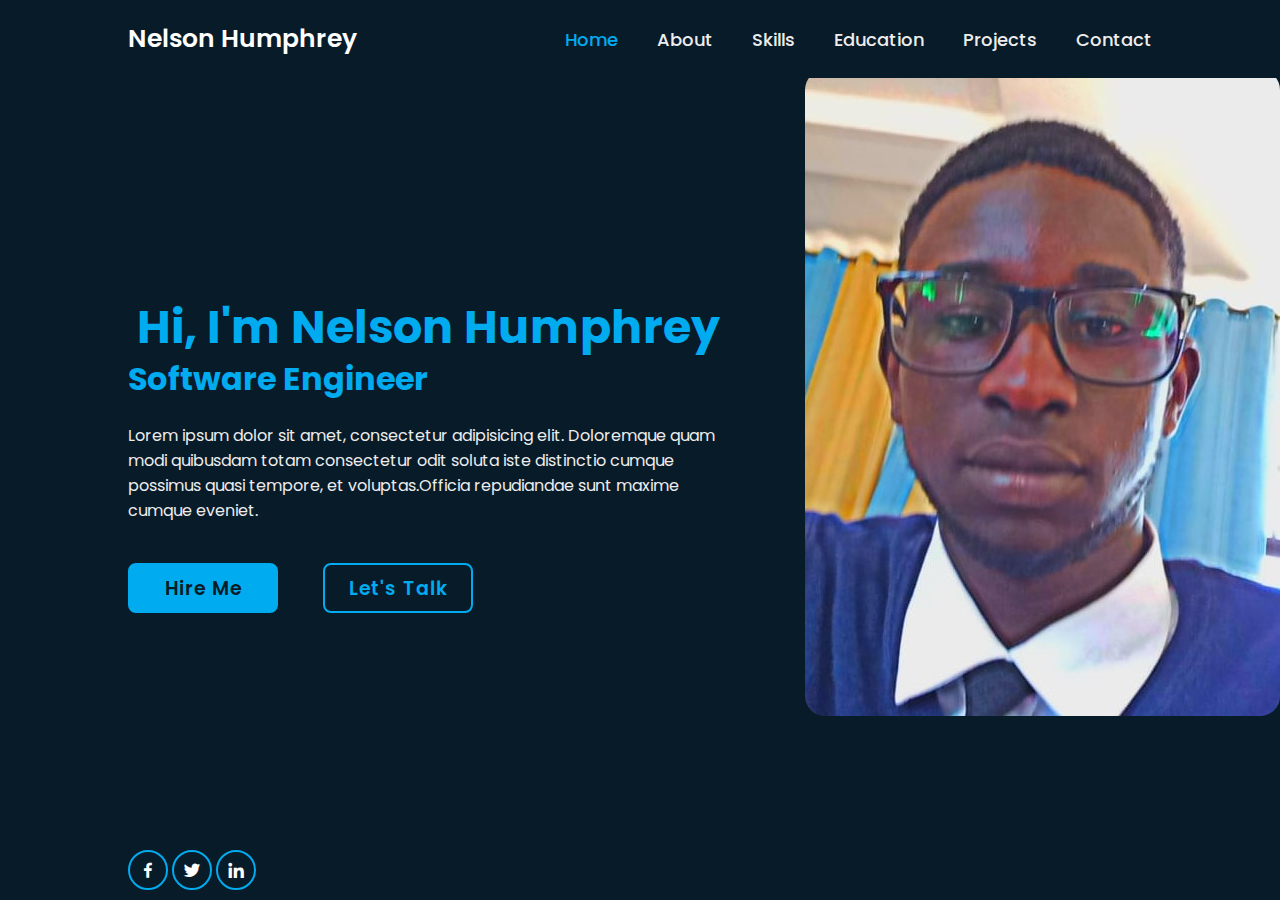
<file: index.html>
<!DOCTYPE html>
<html lang="en">
<head>
    <meta charset="UTF-8">
    <meta name="viewport" content="width=device-width, initial-scale=1.0">
    <title>Nelson Portfolio Website</title>
    <link rel="stylesheet" href="style.css">
    <link href='https://unpkg.com/boxicons@2.1.4/css/boxicons.min.css' rel='stylesheet'>
</head>
<body>
    <header class="header">
        <a href="index.html" class="logo">Nelson Humphrey</a>
        <nav class="navbar">
            <ul>
               <a href="index.html" class="active">Home</a>
               <a href="about.html" target="_self">About</a>
               <a href="skills.html" target="_self">Skills</a>
               <a href="education.html">Education</a>
               <a href="project.html" target="_self">Projects</a>
               <a href="contact.html" target="_self">Contact</a>
            </ul>
        </nav>

    </header>
    <section class="home">
        <div class="home-content">
            <h1>Hi, I'm Nelson Humphrey</h1>
            <h3>Software Engineer</h3>
            <p>Lorem ipsum dolor sit amet, consectetur adipisicing elit. Doloremque quam modi quibusdam totam consectetur odit soluta iste distinctio 
                cumque possimus quasi tempore, et voluptas.Officia repudiandae sunt maxime cumque eveniet.
            </p>
                 <div class="btn-box">
                    <a href="#" >Hire Me</a>
                    <a href="#" >Let's Talk</a>
                 </div>
        </div>
        <div class="home-sci">
            <a href="#"><i class='bx bxl-facebook'></i></a>
            <a href="#"><i class='bx bxl-twitter'></i></a>
            <a href="https://shorturl.at/8patR"><i class='bx bxl-linkedin' ></i></a>
        </div>
        <img class="main-pics" src="pics/main.jpg">
        
    </section>
    
</body>
</html>
</file>
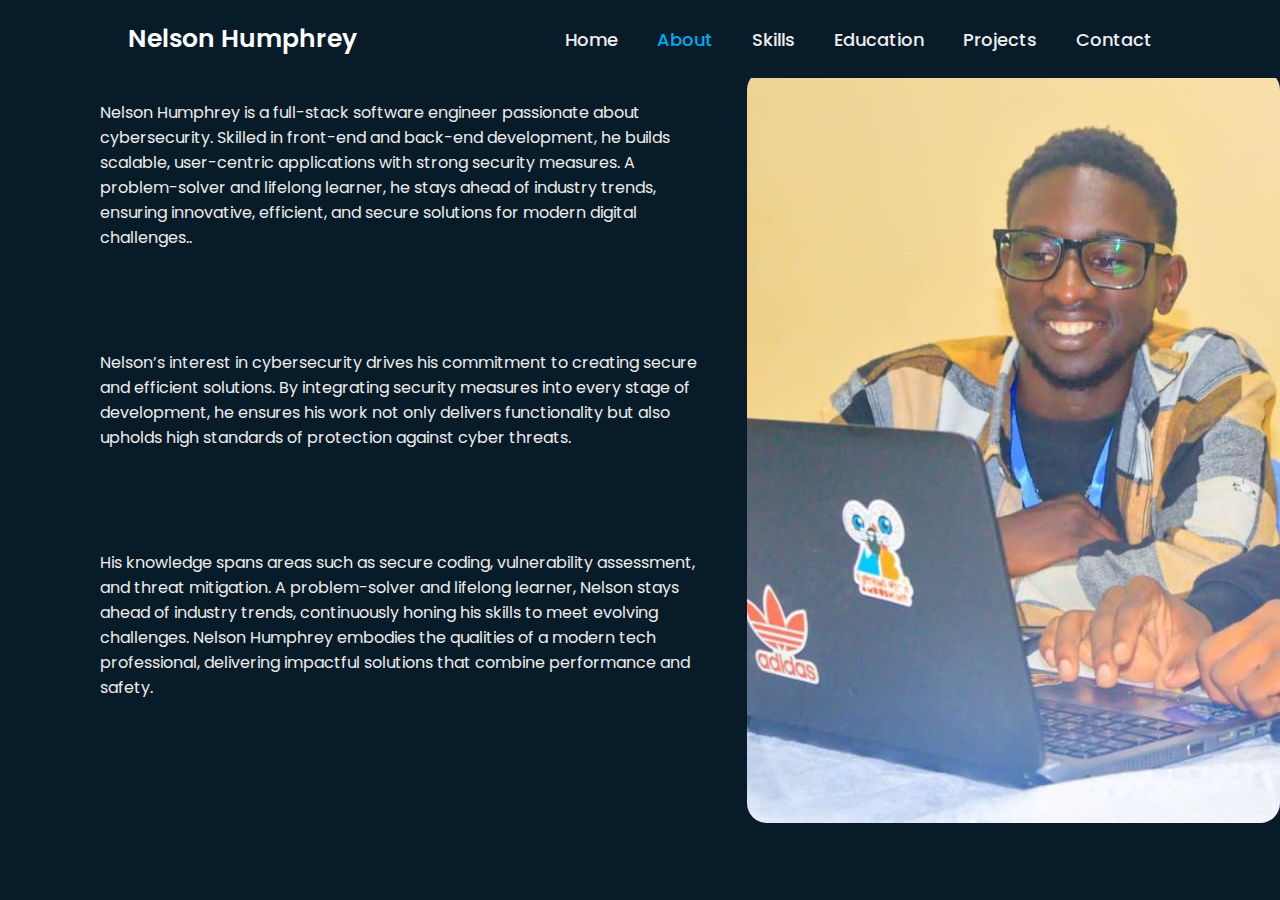
<file: about.html>
<!DOCTYPE html>
<html lang="en">
<head>
    <meta charset="UTF-8">
    <meta name="viewport" content="width=device-width, initial-scale=1.0">
    <title>Nelson Portfolio Website</title>
    <link rel="stylesheet" href="style.css">
</head>
<body>
    <header class="header">
        <a href="index.html" class="logo">Nelson Humphrey</a>
        <nav class="navbar">
            <ul>
               <a href="index.html" >Home</a>
               <a href="about.html" target="_blank" class="active">About</a>
               <a href="skills.html">Skills</a>
               <a href="education.html">Education</a>
               <a href="projects.html">Projects</a>
               <a href="contact.html">Contact</a>
            </ul>
        </nav>
    </header>
   <div class="main_about">
        <div class="image-pic">
            <img class="main-pics" src="pics/IMG-20250323-WA0002[1].jpg">
        </div>
        
        <div class="about-content">
            <p>
                Nelson Humphrey is a full-stack software engineer passionate about cybersecurity. Skilled in front-end and back-end development, he builds scalable, user-centric applications with strong security measures. A problem-solver and lifelong learner, he stays ahead of industry trends, ensuring innovative,
                 efficient, and secure solutions for modern digital challenges..
            </p>
            <p class="abb">Nelson’s interest in cybersecurity drives his commitment to creating secure and efficient solutions. By integrating security measures into every stage of development,
                 he ensures his work not only delivers functionality but also upholds high standards of protection against cyber threats.
            </p>
            <p class="abb"> His knowledge spans areas such as secure coding, vulnerability assessment, and threat mitigation.
                A problem-solver and lifelong learner, Nelson stays ahead of industry trends, continuously honing his skills to meet evolving challenges. 
                Nelson Humphrey embodies the qualities of a modern tech professional, delivering impactful solutions that combine performance and safety.
            </p>
        </div>
           

        
   </div>
</body>
</html>
</file>
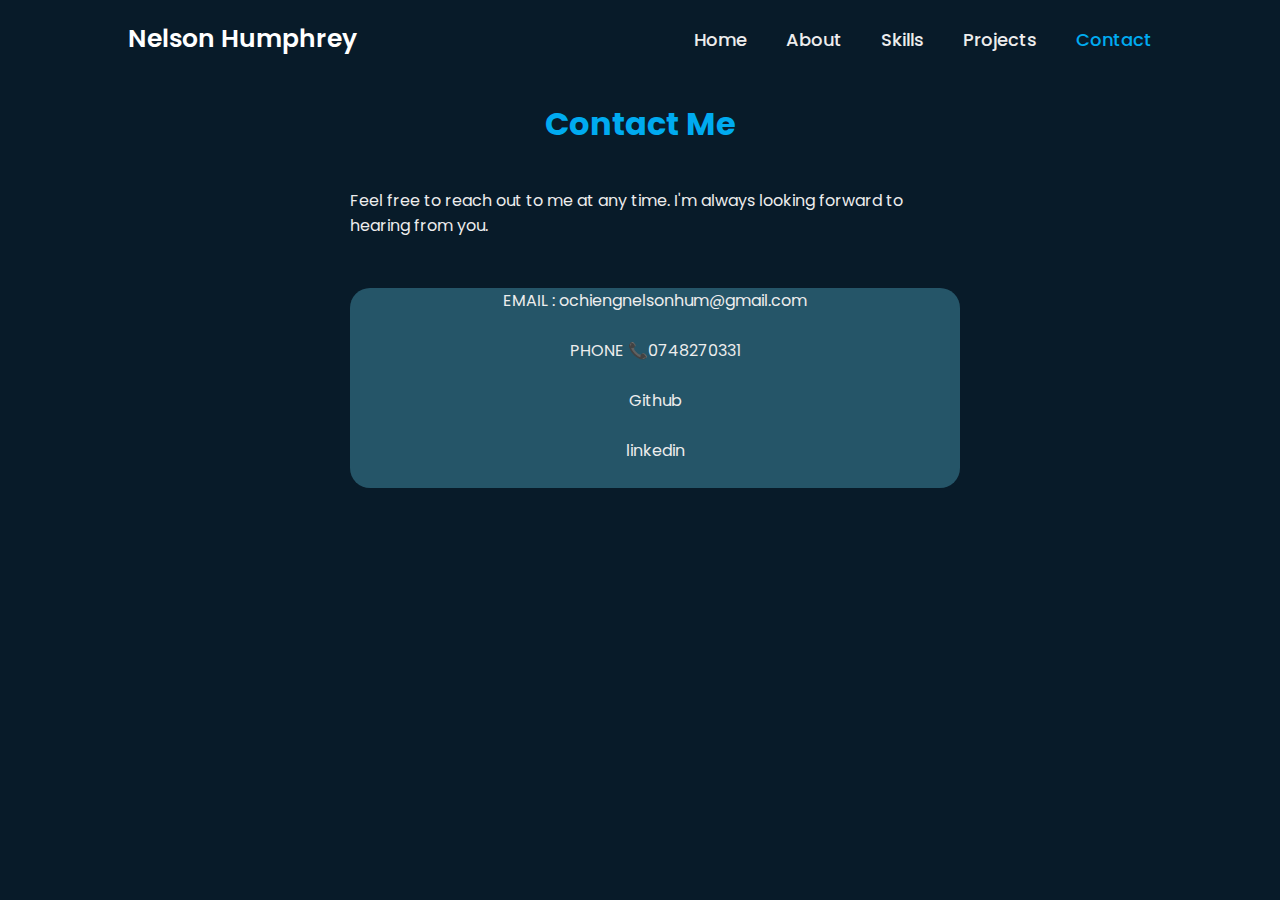
<file: contact.html>
<!DOCTYPE html>
<html lang="en">
<head>
    <meta charset="UTF-8">
    <meta name="viewport" content="width=device-width, initial-scale=1.0">
    <title>Contact Nelson</title>
    <link rel="stylesheet" href="style.css">
</head>
<body>
    <header class="header">
        <a href="#" class="logo">Nelson Humphrey</a>
        <nav class="navbar">
            <ul>
                <a href="index.html" >Home</a>
                <a href="about.html" target="_blank" >About</a>
                <a href="skills.html">Skills</a>
                <a href="projects.html">Projects</a>
                <a href="contact.html" class="active">Contact</a>
            </ul>
        </nav>
    </header>
    <div class="contact_main">
        <h1>Contact Me</h1>
        <p class="last">Feel free to reach out to me at any time. I'm always looking forward to hearing from you.</p>
        <div class="cont-info">
            <form>
                <lable> EMAIL : </lable> <a href="">ochiengnelsonhum@gmail.com</a><br><br>
                <lable>PHONE 📞</lable>0748270331<br><br>
                <label><a href="https://github.com/nelsonhumphrey12436" target="_blank">Github</a></label><br><br>
                <label><a href="https://shorturl.at/8patR" target="_blank">linkedin</a></label><br><br> 
    
            </form>
            
        </div>
       

    </div> 
</body>
</html>
</file>
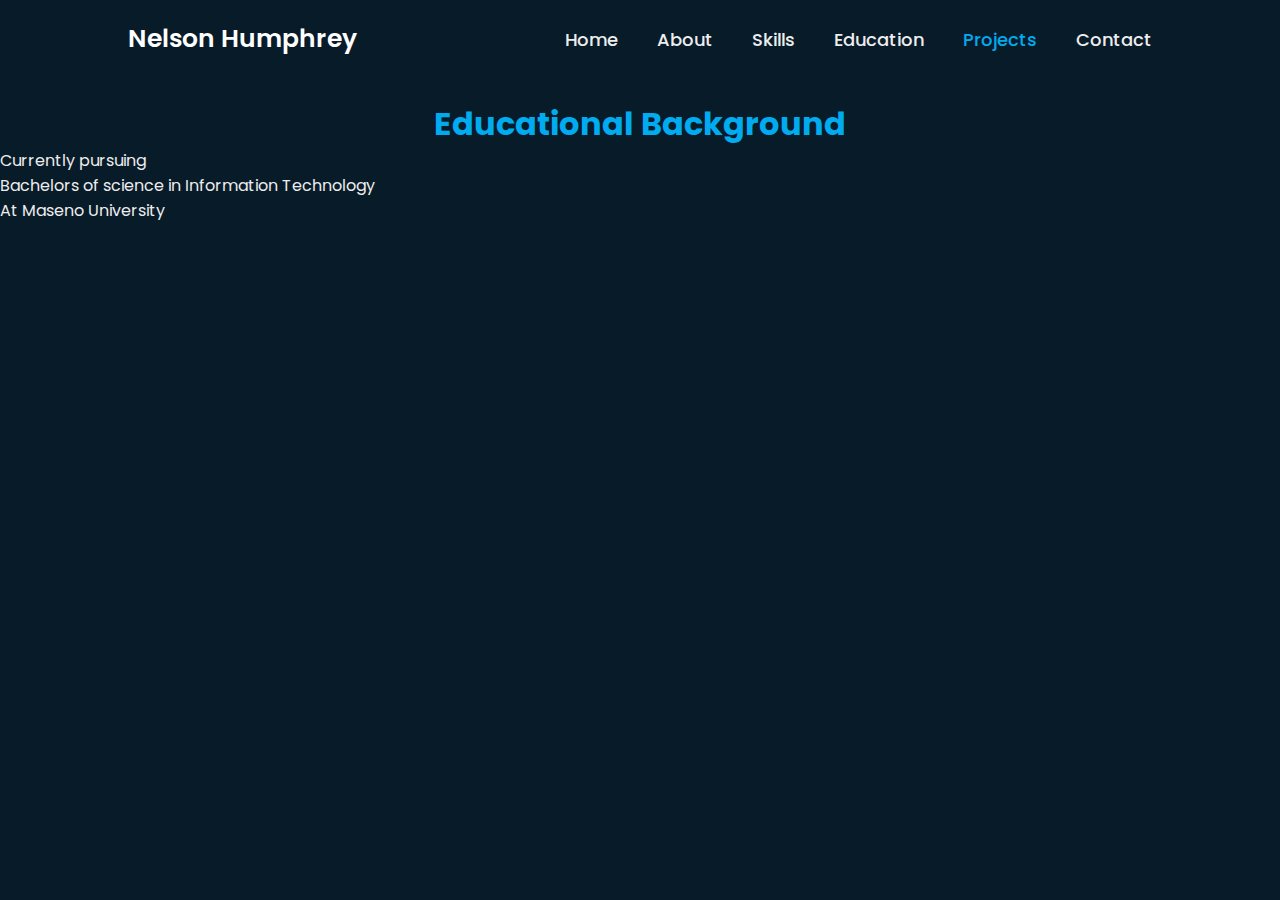
<file: education.html>
<!DOCTYPE html>
<html lang="en">
<head>
    <meta charset="UTF-8">
    <meta name="viewport" content="width=device-width, initial-scale=1.0">
    <title>Education</title>
    <link rel="stylesheet" href="style.css">
</head>
<body>
    <header class="header">
        <a href="index.html" class="logo">Nelson Humphrey</a>
        <nav class="navbar">
            <ul>
                <a href="index.html" >Home</a>
                <a href="about.html" target="_blank" >About</a>
                <a href="skills.html" >Skills</a>
                <a href="education.html">Education</a>
                <a href="projects.html" class="active">Projects</a>
                <a href="contact.html" >Contact</a>
            </ul>
        </nav>
    </header>
    <h1>Educational Background</h1>
    <div class="education-cont">
        <p>Currently pursuing </p>
        <p>Bachelors of science in Information Technology</p>
        <p>At Maseno University</p>

    </div>
</body>
</html>
</file>
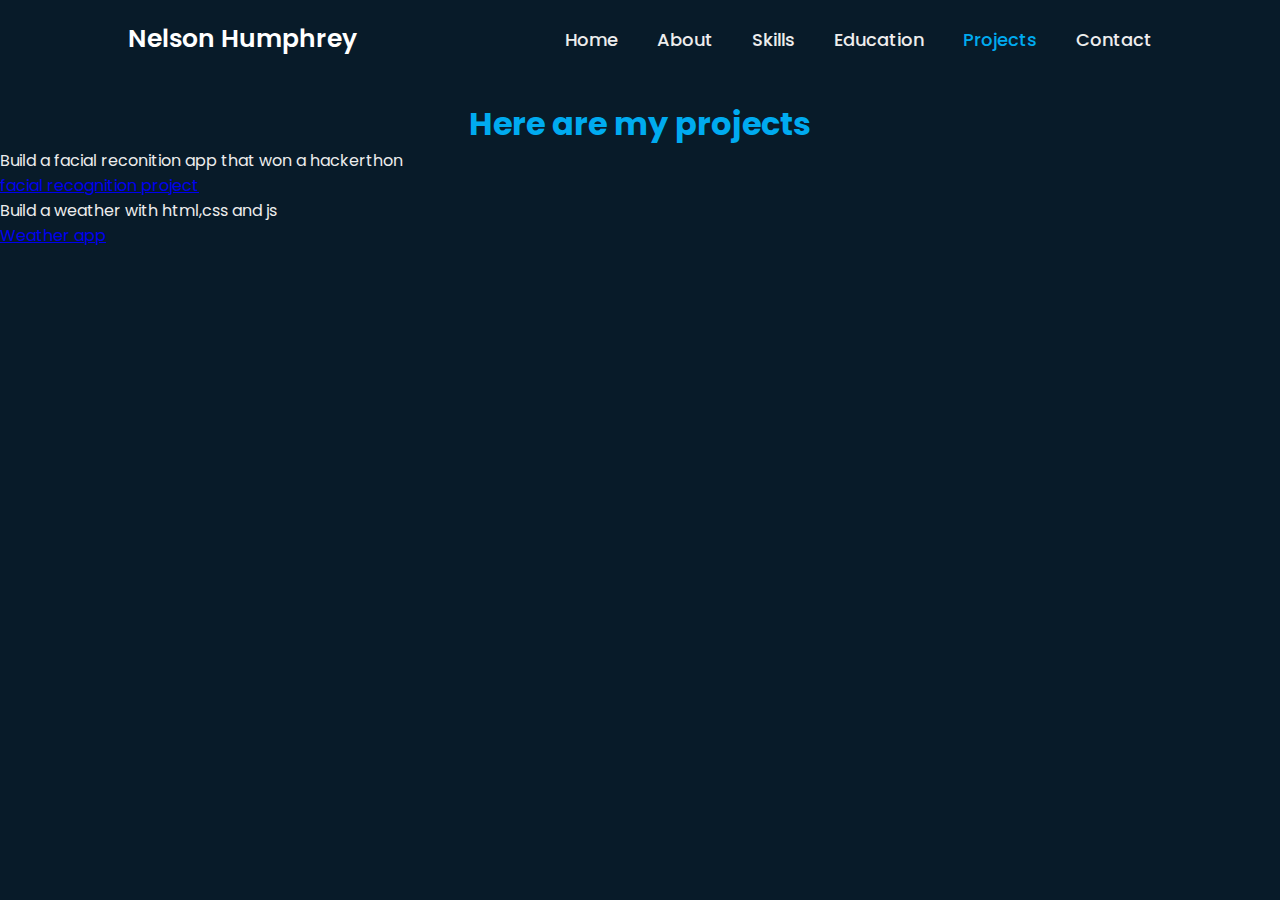
<file: projects.html>
<!DOCTYPE html>
<html lang="en">
<head>
    <meta charset="UTF-8">
    <meta name="viewport" content="width=device-width, initial-scale=1.0">
    <title>Nelson's projects</title>
    <link rel="stylesheet" href="style.css">
</head>
<body>
    <header class="header">
        <a href="#" class="logo">Nelson Humphrey</a>
        <nav class="navbar">
            <ul>
                <a href="index.html" >Home</a>
                <a href="about.html" target="_blank" >About</a>
                <a href="skills.html" >Skills</a>
                <a href="education.html">Education</a>
                <a href="projects.html" class="active">Projects</a>
                <a href="contact.html" >Contact</a>
            </ul>
        </nav>
    </header>
    <h1>Here are my projects</h1>
    <div class="projects_container">
        <p>Build a facial reconition app  that won a hackerthon</p>
        <a href="https://github.com/nelsonhumphrey12436/facial-recognition-1.git">facial recognition project</a>
        <p> Build a weather with html,css and js</p>
        <a href="https://github.com/nelsonhumphrey12436/https---github.com-nelsonhumphrey12436-webdevCIS221/tree/main/weather%202">Weather app</a>
    </div>
</body>
</html>
</file>
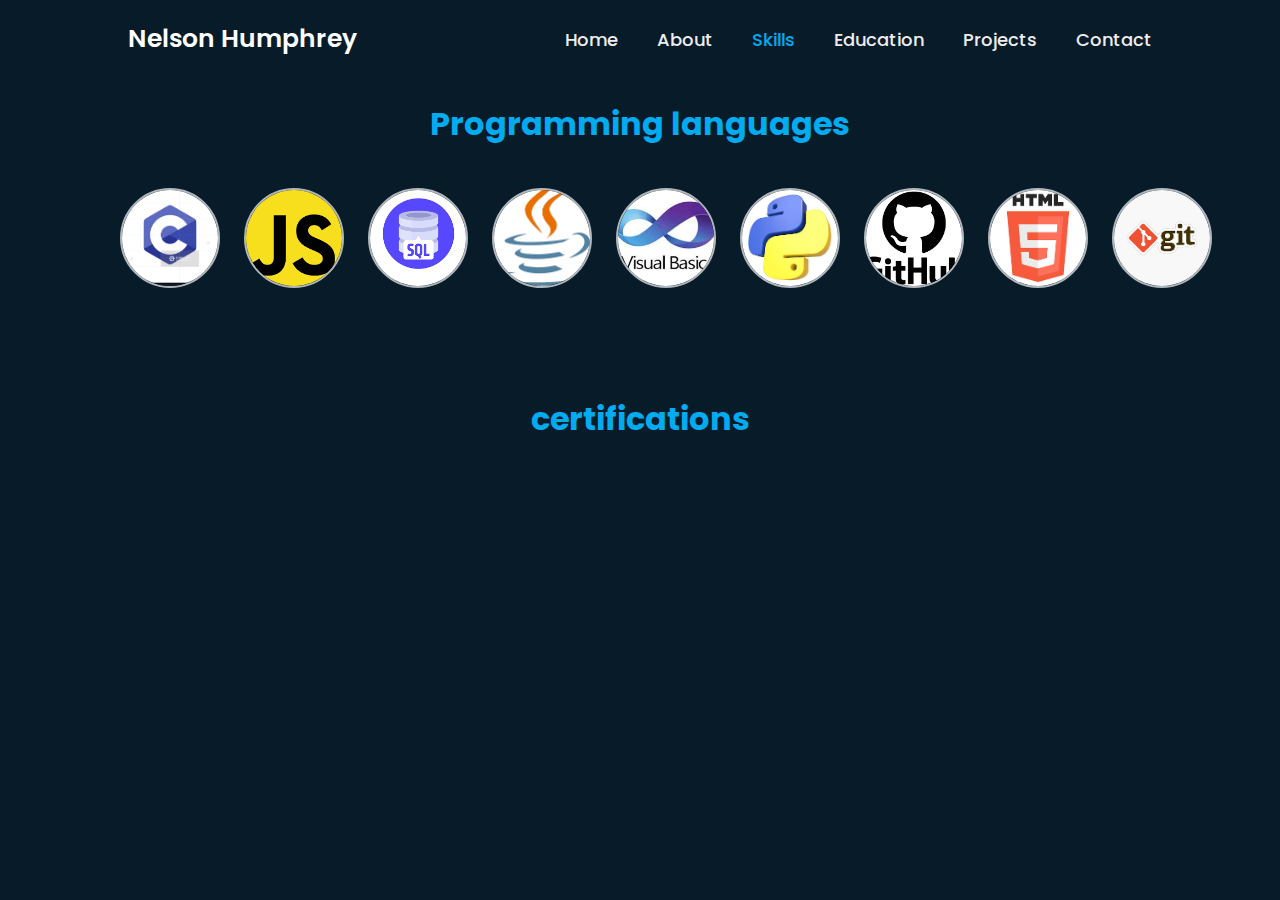
<file: skills.html>
<!DOCTYPE html>
<html lang="en">
<head>
    <meta charset="UTF-8">
    <meta name="viewport" content="width=device-width, initial-scale=1.0">
    <title>Nelson's Skills</title>
    <link rel="stylesheet" href="style.css">
</head>
<body>
    <header class="header">
        <a href="index.html" class="logo">Nelson Humphrey</a>
        <nav class="navbar">
            <ul>
                <a href="index.html" >Home</a>
                <a href="about.html" target="_blank" >About</a>
                <a href="skills.html" class="active">Skills</a>
                <a href="education.html">Education</a>
                <a href="projects.html">Projects</a>
                <a href="contact.html" >Contact</a>
            </ul>
        </nav>
    </header>

    <h1>Programming languages</h1>
    <div class="container">
        <img src="pics/images (1).png" height="80" width="auto">
        <img src="pics/images (2).png" height="80" width="auto">
        <img src="pics/images (3).png" height="80"  width="auto">
        <img src="pics/images.png" height="80" width="auto">
        <img src="pics/download.jpeg" height="80" width="auto">
        <img src="pics/download (1).jpeg" height="80" width="auto">
        <img src="pics/github.png" height="80" width="auto">
        <img src="pics/download (2).png " height="80" width="auto">
        <img src="pics/git.png" height="80" width="auto">
        

    </div>
    <h1>certifications</h1>
</body>
</html>
</file>
<file: style.css>
@import url('https://fonts.googleapis.com/css2?family=Poppins:wght@300;400;500;600&display=swap');

*{
    margin: 0;
    padding: 0;
    box-sizing: border-box;
    font-family: 'Poppins',sans-serif;
}

body {
   background: #081b29;
    color: #ededed;
}
.header{
    position: fixed;
    top: 0;
    left: 0;
    width: 100%;
    padding: 20px 10%;
    background:#081b29;
    display: flex;
    justify-content: space-between;
    align-items: center;
    z-index: 100;
}
.logo{
    font-size: 25px;
    color: white;
    text-decoration: none;
    font-weight: 600;
}
.navbar a {
    font-size: 18px;
    color: #ededed;
    text-decoration: none;
    font-weight: 500;
    margin-left: 35px;

}
.navbar a:hover,
.navbar a.active {
    color: #00abf0;

}
.home{
    margin-top:180px;
  
    left: 0;
    display: flex;
    justify-content: left;
    padding: 20px 10%;
    
}
.home-content{
    max-width: 600px;
    
}

.home-content h1{
    font-size: 46px;
    font-weight: 700;
    line-height: 1.2;

}
.home-content h3{
    font-size: 32px;
    font-weight: 700;
    color: #00abf0;
}

.home-content p{
    font-size: 16px; 
    margin: 20px 0 40px;
}
.home-content .btn-box {
    display: flex;
    justify-content: space-between;
    width: 345px;
    height: 50px;
    

}
.btn-box a{
    position: relative;
    display: inline-flex;
    justify-content: center;
    align-items: center;
    width: 150px;
    height: 100%;
    background: #00abf0;
    border: 2px solid #00abf0;
    border-radius: 8px;
    font-size: 19px;
    color: #081b29;
    text-decoration: dotted;
    font-weight: 600;
    letter-spacing: 1px;
    z-index: 1;
    overflow: hidden;
    transition: .5s;

}
.btn-box a:nth-child(2) {
    background: transparent ;
    color: #00abf0;
}
.btn-box a:nth-child(2):hover {
    
    color: #081b29;
}
.btn-box a:nth-child(2)::before{
    background: #00abf0;
} 
.btn-box a::before {
    content: "";
    position: absolute;
    top: 0;
    left: 0;
    width: 0;
    height: 100%;
    background:#081b29 ;
    z-index: -1;
    transition: .5s;
}

.btn-box a:hover::before {
    width: 100%;
}
.home-sci{
   position: absolute;  
 margin-top:400px ;

 bottom: 10px;
 width: 170px;
 display: inline-block;
 justify-content: space-between; 
}
.home-sci a {
    
    display: inline-flex;
    justify-content: center;
    align-items: center;
    width: 40px;
    height: 40px;
    background: transparent ;
    border: 2px solid #00abf0;
    border-radius: 50%;
    font-size: 20px;
    color: white;
    text-decoration: none;
    
}
.main-pics{
    position:absolute;
    top: 70px;
    right: 0;
    border-radius: 20px;
}
.about_pic {
    position:absolute;
    top: 70px;
    left: 0;
    border-radius: 20px;

}
.main_about {
    display: block;
}
.contact_main a {
    color: #ededed;
    text-decoration: none;
    display: inline-flex;
    justify-content: center;
    align-items: center;
}
.container img {
    position: relative;
    display: inline-block;
    justify-content: center;
    align-items: center;
    left: 100px;
    margin-top: 40px;
    margin-left: 20px;
    width: 100px;
    height: 100px;
    object-fit: cover;
    border-radius: 50%;
    border: 2px solid rgba(255,255,255,0.684);
    transition: all ease-in-out 0.5s;
}

.container img:hover {
    width: 10%;
    height: 10%;
}
h1 {
    margin-top: 100px;
    display: block;
    text-align: center;
    color:#00abf0;
}
.about-content p  {
    display: inline-flex;
    justify-content: left;
    color: #ededed;
    margin-top: 100px;
    position: relative;
    max-width: 600px;
    margin-left: 100px;
}
.cont-info{
    display: flex;
    flex-direction: column;
    align-items: center; 
    justify-content: center; 
    
    text-align: center; 
    margin-top: 50px;
    
    max-width: 610px;
    margin-left: 350px;
    background: #255568;
    border-radius: 20px;
   
}
.last{
    
    max-width: 600px;
    margin-left: 350px;
    margin-top: 40px;
}
.abb{
    margin-top: 20px;
}
.educational-cont{
    display: flex;
    flex-direction: column;
    align-items: center; 
    justify-content: center; 
    
    text-align: center; 
    margin-top: 50px;
    
    max-width: 610px;
    margin-left: 350px;
    background: #255568;
    border-radius: 20px;
}
</file>
